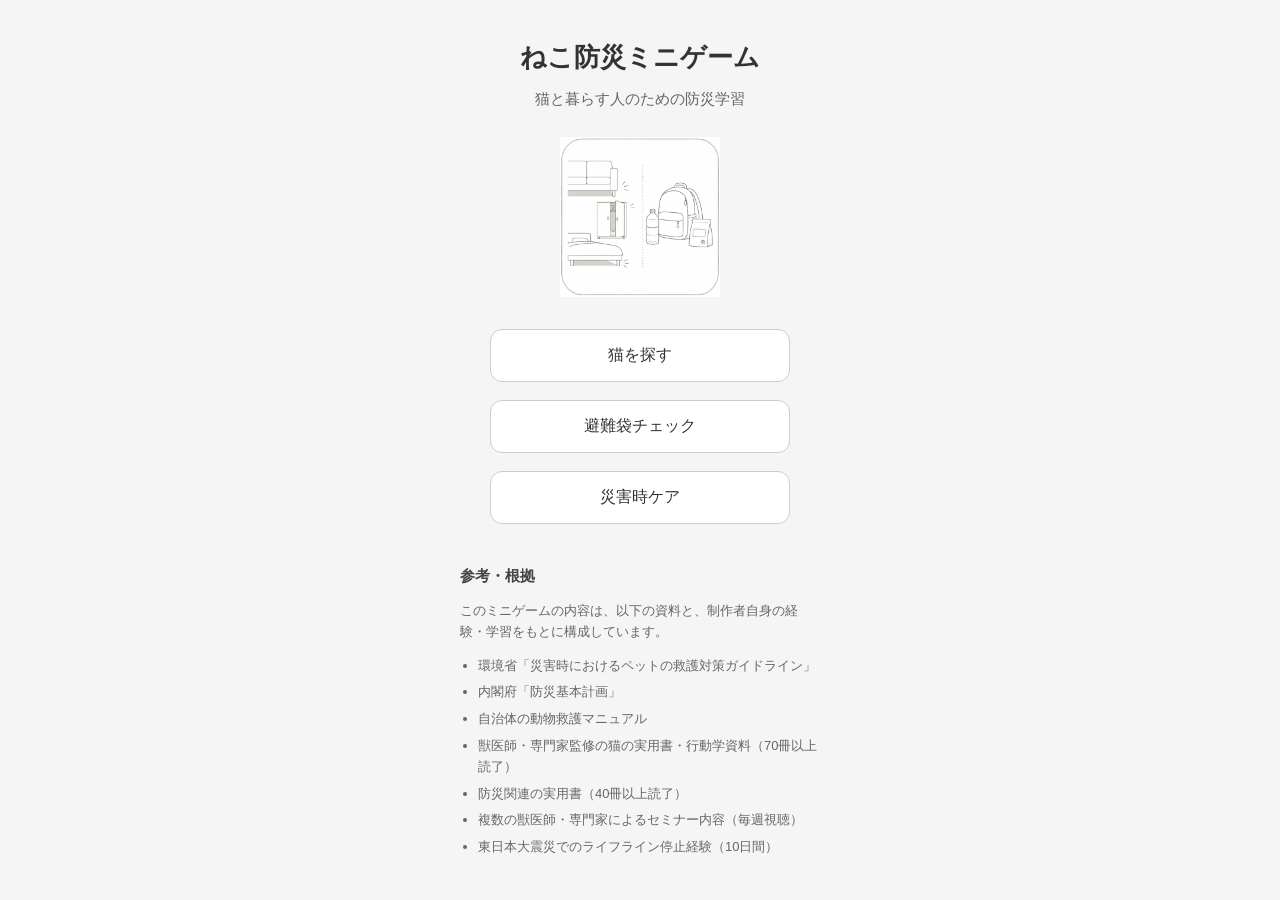
<file: index.html>
<!DOCTYPE html>
<html lang="ja">
<head>
  <meta charset="UTF-8">
  <meta name="viewport" content="width=device-width, initial-scale=1.0">
  <title>ねこ防災ミニゲーム</title>
  <link rel="stylesheet" href="style.css">
  <link rel="manifest" href="manifest.json">
</head>

<body>

  <div class="screen active fade">

    <h1 class="title">ねこ防災ミニゲーム</h1>
    <p class="subtitle">猫と暮らす人のための防災学習</p>

    <div class="menu-icon-wrapper">
      <img class="menu-icon-large" src="./img/games.png" alt="ミニゲームアイコン">
    </div>

    <div class="menu">

      <a class="menu-btn" href="neko-find/index.html">
        猫を探す
      </a>

      <a class="menu-btn" href="bag-check/index.html">
        避難袋チェック
      </a>

      <a class="menu-btn" href="disaster-care/index.html">
        災害時ケア
      </a>

    </div>

    <div class="reference-block">
      <h3>参考・根拠</h3>
      <p>このミニゲームの内容は、以下の資料と、制作者自身の経験・学習をもとに構成しています。</p>
      <ul>
        <li>環境省「災害時におけるペットの救護対策ガイドライン」</li>
        <li>内閣府「防災基本計画」</li>
        <li>自治体の動物救護マニュアル</li>
        <li>獣医師・専門家監修の猫の実用書・行動学資料（70冊以上読了）</li>
        <li>防災関連の実用書（40冊以上読了）</li>
        <li>複数の獣医師・専門家によるセミナー内容（毎週視聴）</li>
        <li>東日本大震災でのライフライン停止経験（10日間）</li>
      </ul>
    </div>

  </div>

<script>
if ("serviceWorker" in navigator) {
  navigator.serviceWorker.register("/neko-bousai-games/service-worker.js");
}
</script>

</body>
</html>
</file>
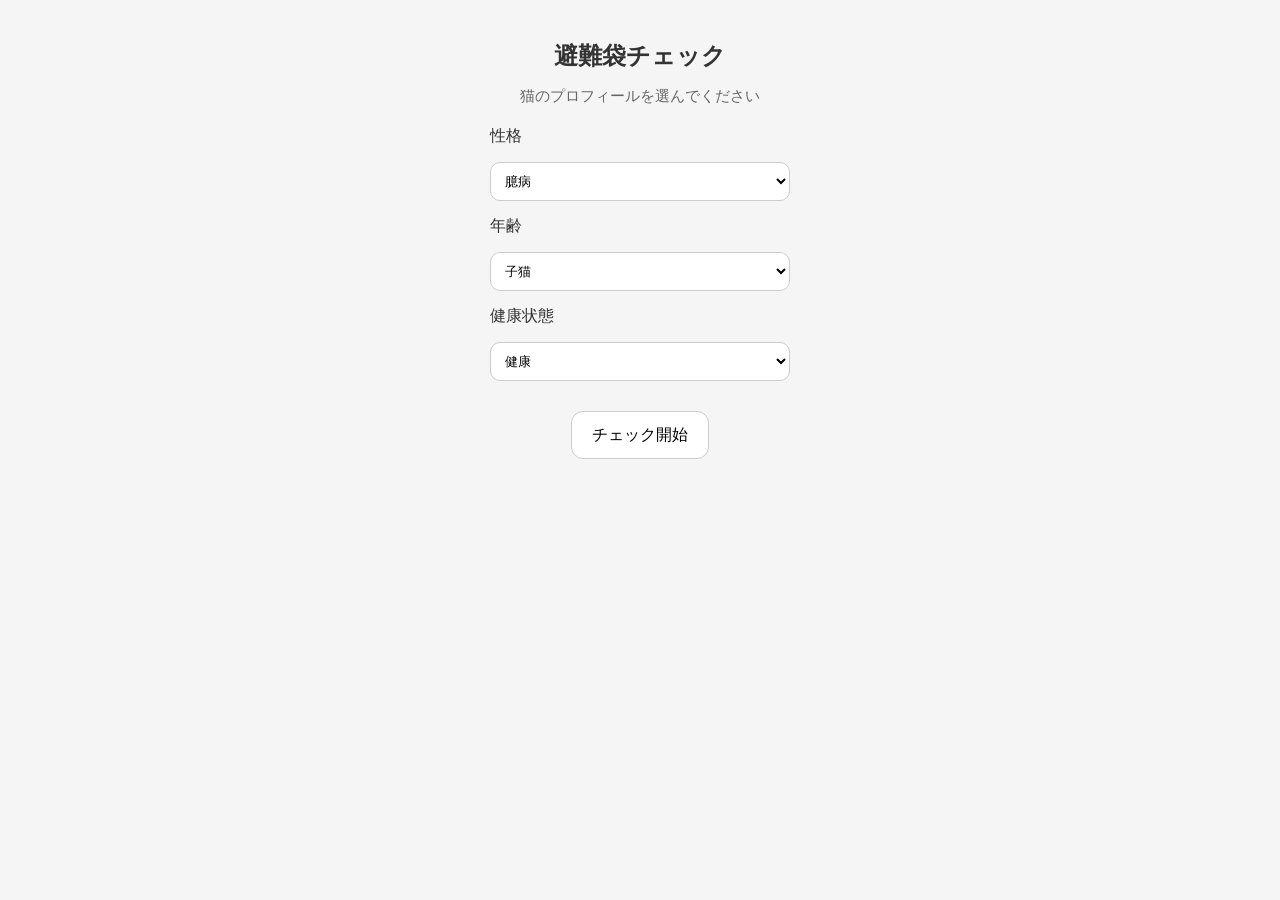
<file: bag-check/index.html>
<!DOCTYPE html>
<html lang="ja">
<head>
  <meta charset="UTF-8">
  <meta name="viewport" content="width=device-width, initial-scale=1.0">
  <title>避難袋チェックミニゲーム</title>
  <link rel="stylesheet" href="style.css">
</head>

<body>

  <div id="screen-start" class="screen active fade">
    <h1 class="title">避難袋チェック</h1>
    <p class="subtitle">猫のプロフィールを選んでください</p>

    <div class="select-group">
      <label>性格</label>
      <select id="select-personality">
        <option value="timid">臆病</option>
        <option value="careful">慎重</option>
        <option value="curious">好奇心旺盛</option>
      </select>

      <label>年齢</label>
      <select id="select-age">
        <option value="kitten">子猫</option>
        <option value="adult">成猫</option>
        <option value="senior">シニア</option>
      </select>

      <label>健康状態</label>
      <select id="select-health">
        <option value="healthy">健康</option>
        <option value="ill">持病あり</option>
      </select>
    </div>

    <button id="start-btn" class="main-btn">チェック開始</button>
  </div>

  <div id="screen-items" class="screen fade">
    <h2 class="title">必要だと思うものを選んでください</h2>

    <div id="item-container" class="item-container"></div>

    <button id="submit-btn" class="main-btn">結果を見る</button>
  </div>

  <div id="screen-result" class="screen fade">
    <h2 class="title">結果</h2>
    <div id="result-text" class="result-text"></div>

    <div class="result-actions">
      <button id="retry-btn" class="main-btn">もう一度遊ぶ</button>

      <a class="back-btn" href="../index.html">
        ミニゲームのトップページに戻る
      </a>
    </div>
  </div>

  <script src="items.js"></script>
  <script src="game.js"></script>

</body>
</html>
</file>
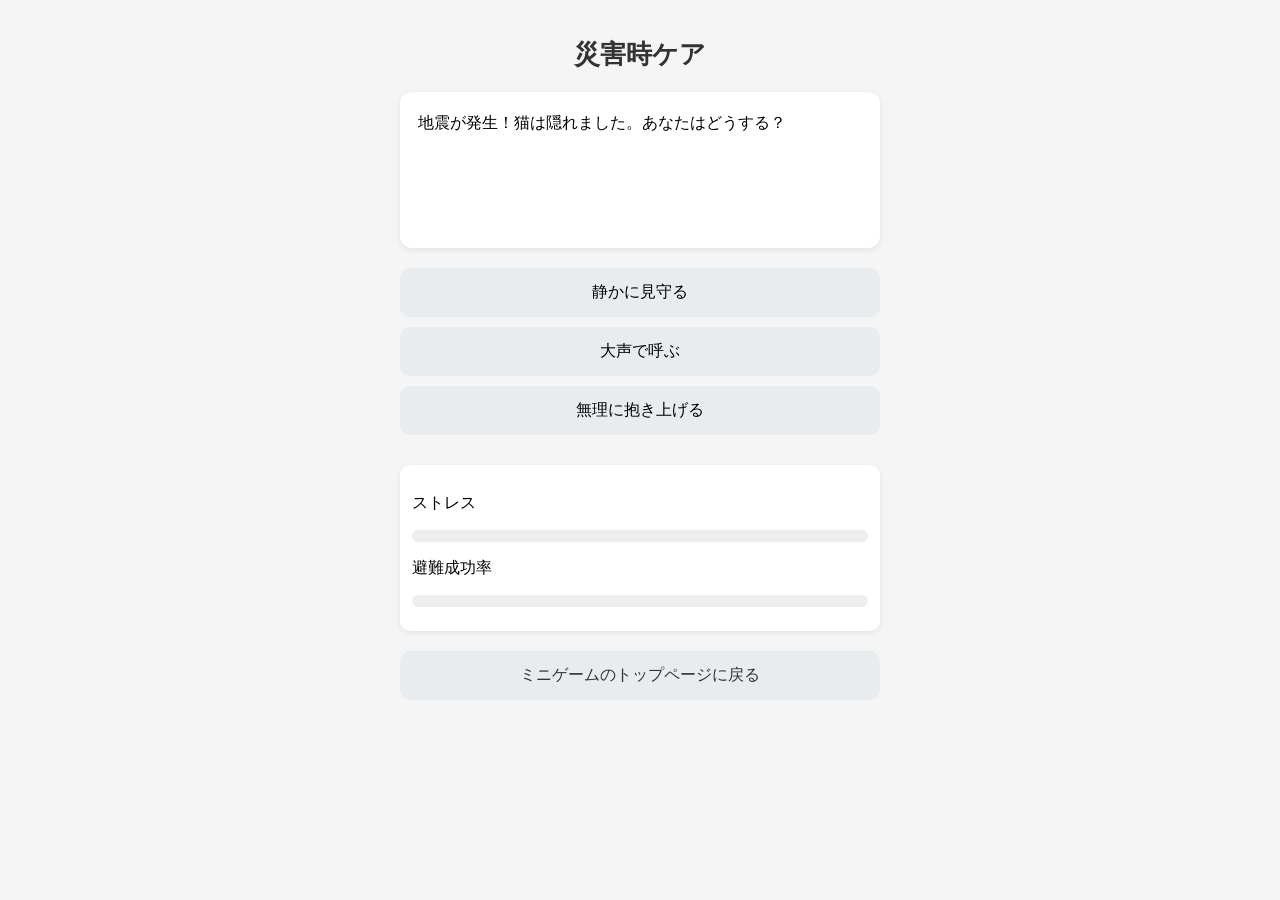
<file: disaster-care/index.html>
<!DOCTYPE html>
<html lang="ja">
<head>
<meta charset="UTF-8">
<meta name="viewport" content="width=device-width, initial-scale=1.0">
<title>災害時ケアミニゲーム</title>
<link rel="stylesheet" href="style.css">
</head>
<body>

<div class="game-container">
    <h1 class="title">災害時ケア</h1>

    <div id="scene" class="scene-box"></div>

    <div id="choices" class="choices-box"></div>

    <div id="status" class="status-box">
        <p>ストレス</p>
        <div class="bar-bg"><div id="stress-bar" class="bar"></div></div>

        <p>避難成功率</p>
        <div class="bar-bg"><div id="evac-bar" class="bar blue"></div></div>
    </div>

    <div class="result-actions">
        <button id="restart" class="restart-btn" style="display:none;">
            もう一度遊ぶ
        </button>

        <a href="../index.html" class="back-btn">
            ミニゲームのトップページに戻る
        </a>
    </div>
</div>

<script src="game.js"></script>
</body>
</html>
</file>
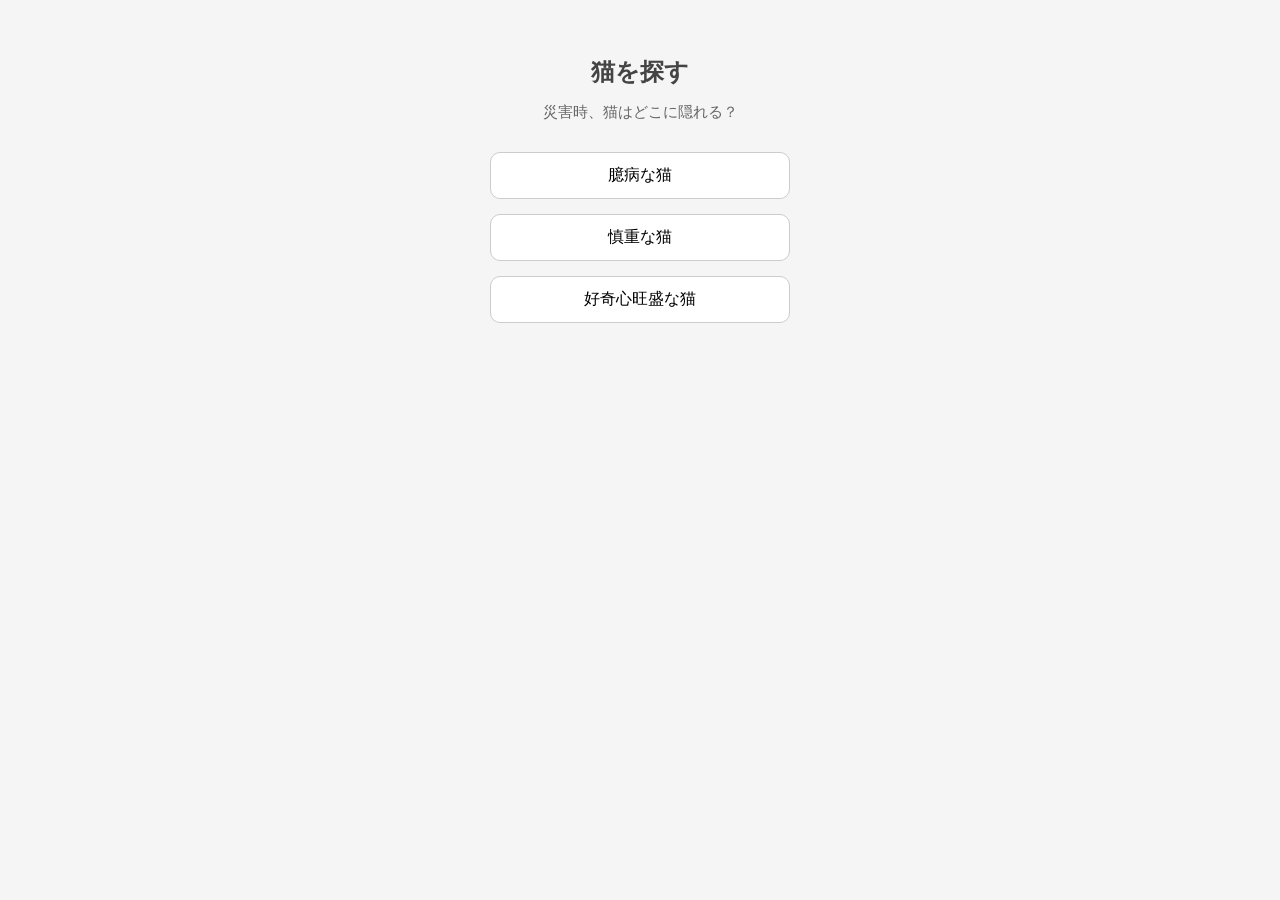
<file: neko-find/index.html>
<!DOCTYPE html>
<html lang="ja">
<head>
  <meta charset="UTF-8">
  <meta name="viewport" content="width=device-width, initial-scale=1.0">
  <title>猫を探すミニゲーム</title>
  <link rel="stylesheet" href="style.css">
</head>

<body>

  <div id="screen-start" class="screen active fade">
    <h1 class="title">猫を探す</h1>
    <p class="subtitle">災害時、猫はどこに隠れる？</p>

    <div class="profile-select">
      <button class="profile-btn" data-profile="timid">臆病な猫</button>
      <button class="profile-btn" data-profile="careful">慎重な猫</button>
      <button class="profile-btn" data-profile="curious">好奇心旺盛な猫</button>
    </div>
  </div>

  <div id="screen-game" class="screen fade">
    <h2 class="title">猫が隠れている場所を探そう</h2>
    <p class="subtitle">タップして探してね</p>

    <div id="place-container" class="place-container">
    </div>
  </div>

  <div id="screen-result" class="screen fade">
    <h2 class="title">結果</h2>
    <p id="result-text" class="result-text"></p>

    <div class="result-actions">
      <button id="retry-btn">もう一度遊ぶ</button>

      <a class="back-btn" href="../index.html">
        ミニゲームのトップページに戻る
      </a>
    </div>
  </div>

  <script src="places.js"></script>
  <script src="game.js"></script>
</body>
</html>
</file>
<file: style.css>
body {
  margin: 0;
  padding: 0;
  font-family: "Hiragino Sans", "Noto Sans JP", sans-serif;
  background: #f5f5f5;
  color: #333;
  text-align: center;
}

.title {
  font-size: 26px;
  margin-top: 40px;
  margin-bottom: 8px;
}

.subtitle {
  font-size: 15px;
  color: #666;
  margin-bottom: 28px;
}

.menu-icon-wrapper {
  margin-bottom: 28px;
}

.menu-icon-large {
  width: 160px;
  height: 160px;
  object-fit: contain;
  opacity: 0.95;
}

.menu {
  display: flex;
  flex-direction: column;
  gap: 18px;
  max-width: 300px;
  margin: 0 auto 40px;
}

.menu-btn {
  display: block;
  padding: 15px 20px;
  background: #fff;
  border: 1px solid #ccc;
  border-radius: 12px;
  text-decoration: none;
  color: #333;
  font-size: 16px;
  transition: 0.2s ease;
}

.menu-btn:hover {
  background: #e9e9e9;
}

.reference-block {
  max-width: 360px;
  margin: 40px auto 30px;
  text-align: left;
  font-size: 13px;
  color: #666;
  line-height: 1.6;
}

.reference-block h3 {
  font-size: 15px;
  margin-bottom: 8px;
  color: #444;
}

.reference-block ul {
  padding-left: 18px;
  margin: 0;
}

.reference-block li {
  margin-bottom: 6px;
}

.fade {
  animation: fadein .4s ease;
}

@keyframes fadein {
  from { opacity: 0; }
  to { opacity: 1; }
}
</file>
<file: bag-check/style.css>
body {
  margin: 0;
  padding: 0;
  font-family: "Hiragino Sans", "Noto Sans JP", sans-serif;
  background: #f5f5f5;
  color: #333;
  text-align: center;
}

.screen {
  display: none;
  padding: 20px;
}

.screen.active {
  display: block;
}

.title {
  font-size: 24px;
  margin-top: 20px;
  margin-bottom: 10px;
}

.subtitle {
  font-size: 15px;
  color: #666;
  margin-bottom: 20px;
}

.select-group {
  display: flex;
  flex-direction: column;
  gap: 15px;
  max-width: 300px;
  margin: 0 auto 30px;
  text-align: left;
}

select {
  width: 100%;
  padding: 10px;
  border-radius: 10px;
  border: 1px solid #ccc;
  background: #fff;
}

.main-btn {
  padding: 12px 20px;
  background: #fff;
  border: 1px solid #ccc;
  border-radius: 12px;
  font-size: 16px;
  font-weight: 500;
  line-height: 1.4;
  cursor: pointer;
  text-align: center;
}

.main-btn:hover {
  background: #e9e9e9;
}

.item-container {
  display: grid;
  grid-template-columns: repeat(2, 1fr);
  gap: 15px;
  max-width: 320px;
  margin: 0 auto 30px;
}

.item-card {
  background: #fff;
  border: 1px solid #ccc;
  border-radius: 12px;
  padding: 10px;
  cursor: pointer;
  text-align: center;
  transition: 0.2s ease;
}

.item-card img {
  width: 80px;
  height: 80px;
  object-fit: contain;
  margin-bottom: 8px;
}

.item-card.selected {
  border-color: #666;
  background: #f0f0f0;
}

.result-text {
  margin: 20px auto;
  max-width: 360px;
  text-align: left;
  line-height: 1.6;
  font-size: 15px;
}

.fade {
  animation: fadein .4s ease;
}

@keyframes fadein {
  from { opacity: 0; }
  to { opacity: 1; }
}

.result-actions {
  display: flex;
  flex-direction: column;
  gap: 15px;
  max-width: 300px;
  margin: 0 auto;
}

.result-actions button,
.result-actions .back-btn {
  width: 100%;
  padding: 12px 20px;
  border-radius: 12px;
  font-size: 16px;
  font-weight: 500;
  line-height: 1.4;
  text-align: center;
  box-sizing: border-box;
}

.back-btn {
  display: block;
  background: #fff;
  border: 1px solid #ccc;
  border-radius: 12px;
  text-decoration: none;
  color: #333;
  transition: 0.2s ease;
}

.back-btn:hover {
  background: #e9e9e9;
}
</file>
<file: disaster-care/style.css>
body {
    background: #f5f5f5;
    font-family: "Hiragino Sans", "Noto Sans JP", sans-serif;
    margin: 0;
    padding: 0;
}

.game-container {
    max-width: 480px;
    margin: 0 auto;
    padding: 20px;
}

.title {
    text-align: center;
    font-size: 1.6rem;
    margin-bottom: 20px;
    color: #333;
}

.scene-box {
    background: #ffffff;
    padding: 18px;
    border-radius: 12px;
    box-shadow: 0 2px 6px rgba(0,0,0,0.08);
    margin-bottom: 20px;
    min-height: 120px;
    line-height: 1.6;
}

.learn-box {
    margin-top: 14px;
    padding: 12px;
    background: #f0f4f7;
    border-radius: 10px;
    font-size: 0.9rem;
    color: #444;
    opacity: 0;
    animation: fadeIn 0.6s forwards;
}

@keyframes fadeIn {
    from { opacity: 0; }
    to   { opacity: 1; }
}

.choices-box button {
    width: 100%;
    padding: 14px;
    margin-bottom: 10px;
    border: none;
    border-radius: 10px;
    background: #e8ecef;
    font-size: 1rem;
    cursor: pointer;
    transition: 0.2s;
}

.choices-box button:hover {
    background: #dfe3e6;
}

.status-box {
    background: #ffffff;
    padding: 12px;
    border-radius: 10px;
    box-shadow: 0 2px 6px rgba(0,0,0,0.08);
    margin-top: 20px;
}

.bar-bg {
    width: 100%;
    height: 12px;
    background: #eee;
    border-radius: 6px;
    margin-bottom: 12px;
}

.bar {
    height: 12px;
    width: 0%;
    background: #ff9b9b;
    border-radius: 6px;
    transition: width 0.4s ease;
}

.bar.blue {
    background: #9bc9ff;
}

.restart-btn {
    width: 100%;
    padding: 14px;
    margin-top: 20px;
    background: #cfe3ff;
    border: none;
    border-radius: 10px;
    font-size: 1rem;
    cursor: pointer;
}

.back-btn {
    display: block;
    text-align: center;
    margin-top: 20px;
    padding: 14px;
    background: #e8ecef;
    border-radius: 10px;
    color: #333;
    text-decoration: none;
    font-size: 1rem;
    transition: 0.2s;
}

.back-btn:hover {
    background: #dfe3e6;
}
</file>
<file: neko-find/style.css>
body {
  margin: 0;
  padding: 0;
  font-family: "Hiragino Sans", "Noto Sans JP", sans-serif;
  background: #f5f5f5;
  color: #333;
  text-align: center;
}

.screen {
  display: none;
  padding: 40px 20px;
}

.screen.active {
  display: block;
}

.title {
  font-size: 24px;
  font-weight: 600;
  margin-bottom: 10px;
  color: #444;
}

.subtitle {
  font-size: 15px;
  color: #666;
  margin-bottom: 30px;
}

.profile-select {
  display: flex;
  flex-direction: column;
  gap: 15px;
  max-width: 300px;
  margin: 0 auto;
}

.profile-btn {
  padding: 12px 20px;
  font-size: 16px;
  border: 1px solid #ccc;
  background: #fff;
  border-radius: 10px;
  cursor: pointer;
  transition: background 0.2s, transform 0.1s;
}

.profile-btn:hover {
  background: #e9e9e9;
}

.profile-btn:active {
  transform: scale(0.97);
}

.place-container {
  display: grid;
  grid-template-columns: repeat(auto-fit, minmax(140px, 1fr));
  gap: 20px;
  max-width: 600px;
  margin: 0 auto;
}

.place-card {
  background: #fff;
  border: 1px solid #ddd;
  border-radius: 12px;
  padding: 15px;
  cursor: pointer;
  transition: background 0.2s, transform 0.1s;
}

.place-card:hover {
  background: #f0f0f0;
}

.place-card:active {
  transform: scale(0.97);
}

.place-card img {
  width: 80px;
  height: 80px;
  object-fit: contain;
  margin-bottom: 10px;
}

.result-text {
  font-size: 16px;
  color: #555;
  margin: 20px 0 30px;
  line-height: 1.6;
}

.result-actions {
  display: flex;
  flex-direction: column;
  gap: 15px;
  max-width: 300px;
  margin: 0 auto;
}

.result-actions button,
.result-actions .back-btn {
  box-sizing: border-box;
  width: 100%;
  padding: 12px 20px;
  border-radius: 10px;
  font-size: 16px;
  text-align: center;
}

#retry-btn {
  border: 1px solid #ccc;
  background: #fff;
  cursor: pointer;
}

#retry-btn:hover {
  background: #e9e9e9;
}

.result-actions .back-btn {
  display: block;
  border: 1px solid #ccc;
  background: #fff;
  color: #333;
  text-decoration: none;
  transition: 0.2s ease;
}

.result-actions .back-btn:hover {
  background: #e9e9e9;
}

.back-btn-alone {
  display: block;
  max-width: 260px;
  margin: 20px auto 0;
  padding: 12px 20px;
  background: #fff;
  border: 1px solid #ccc;
  border-radius: 12px;
  text-decoration: none;
  color: #333;
  font-size: 15px;
  text-align: center;
  transition: 0.2s ease;
}

.back-btn-alone:hover {
  background: #e9e9e9;
}

.app-link {
  display: block;
  padding: 12px 20px;
  background: #333;
  color: #fff;
  border-radius: 10px;
  text-decoration: none;
  font-size: 15px;
}

.app-link:hover {
  background: #555;
}

.fade {
  animation: fadein 0.4s ease;
}

@keyframes fadein {
  from { opacity: 0; }
  to { opacity: 1; }
}
</file>
